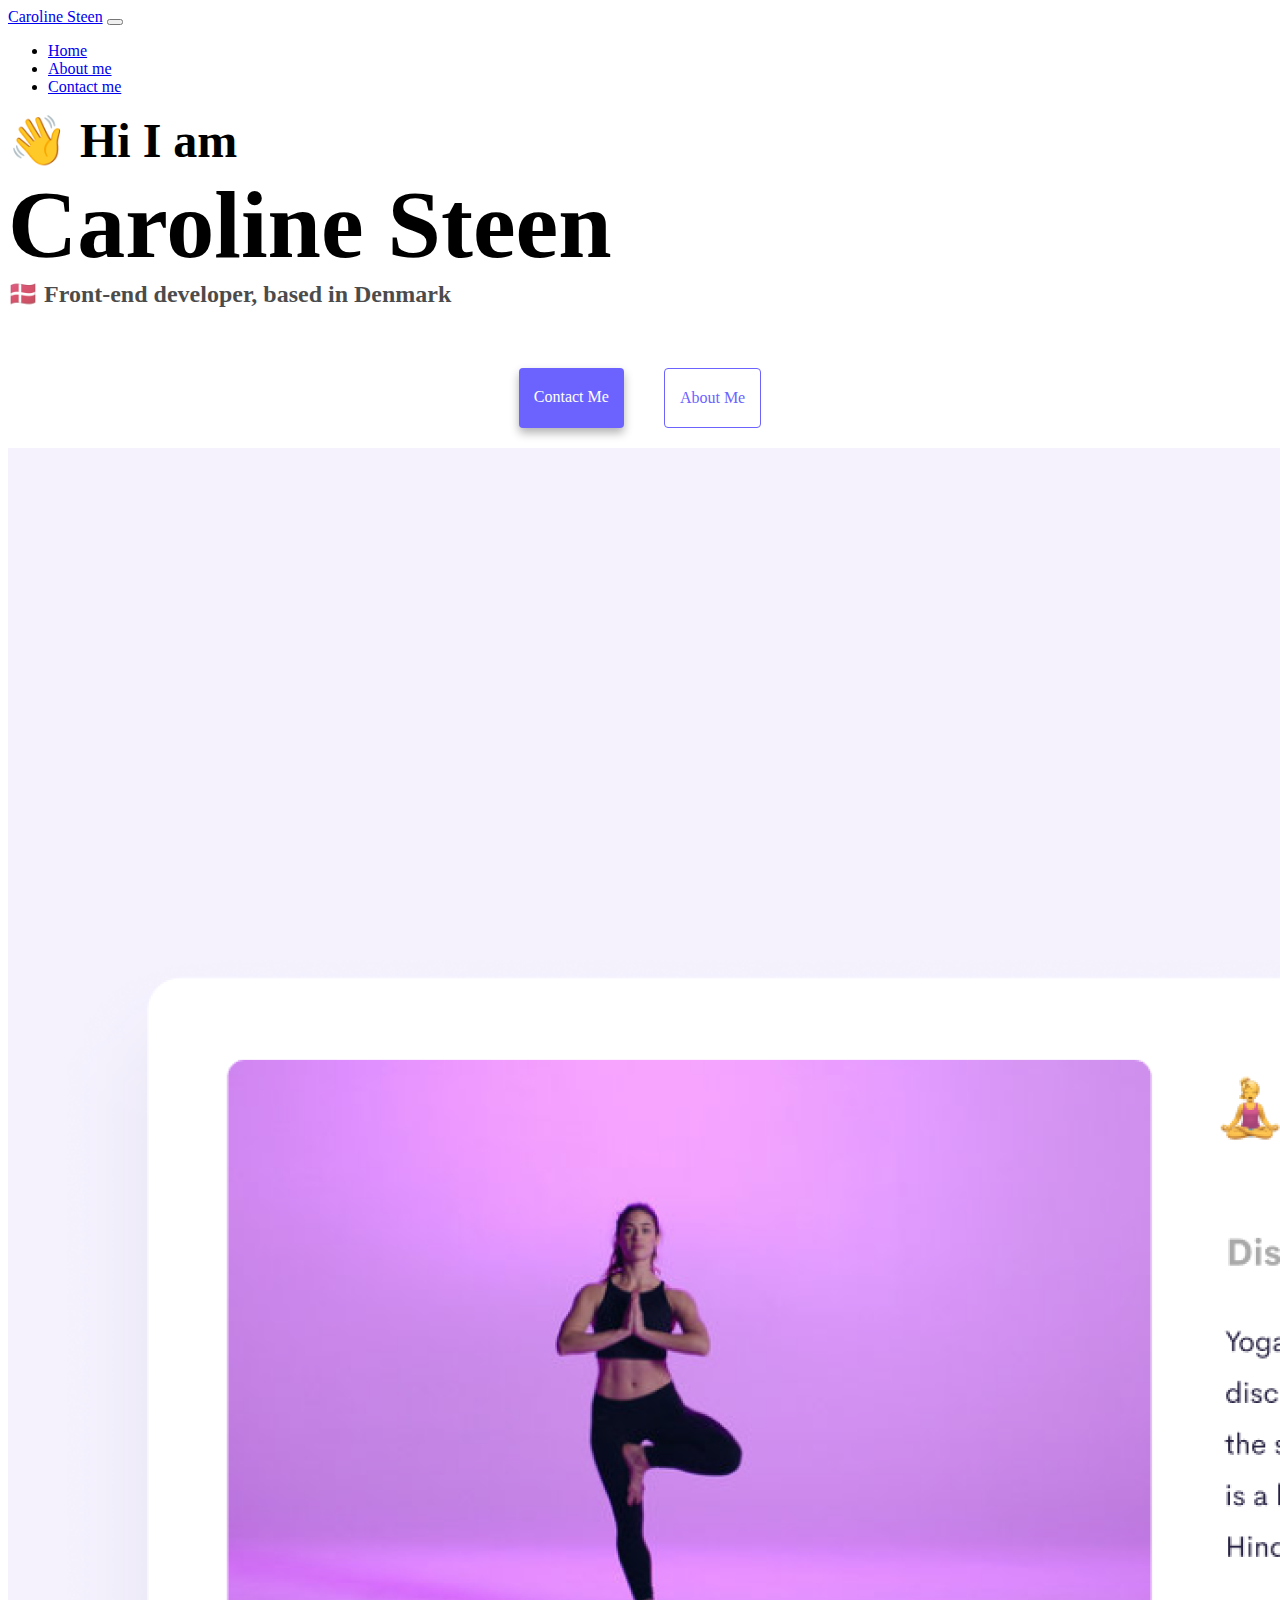
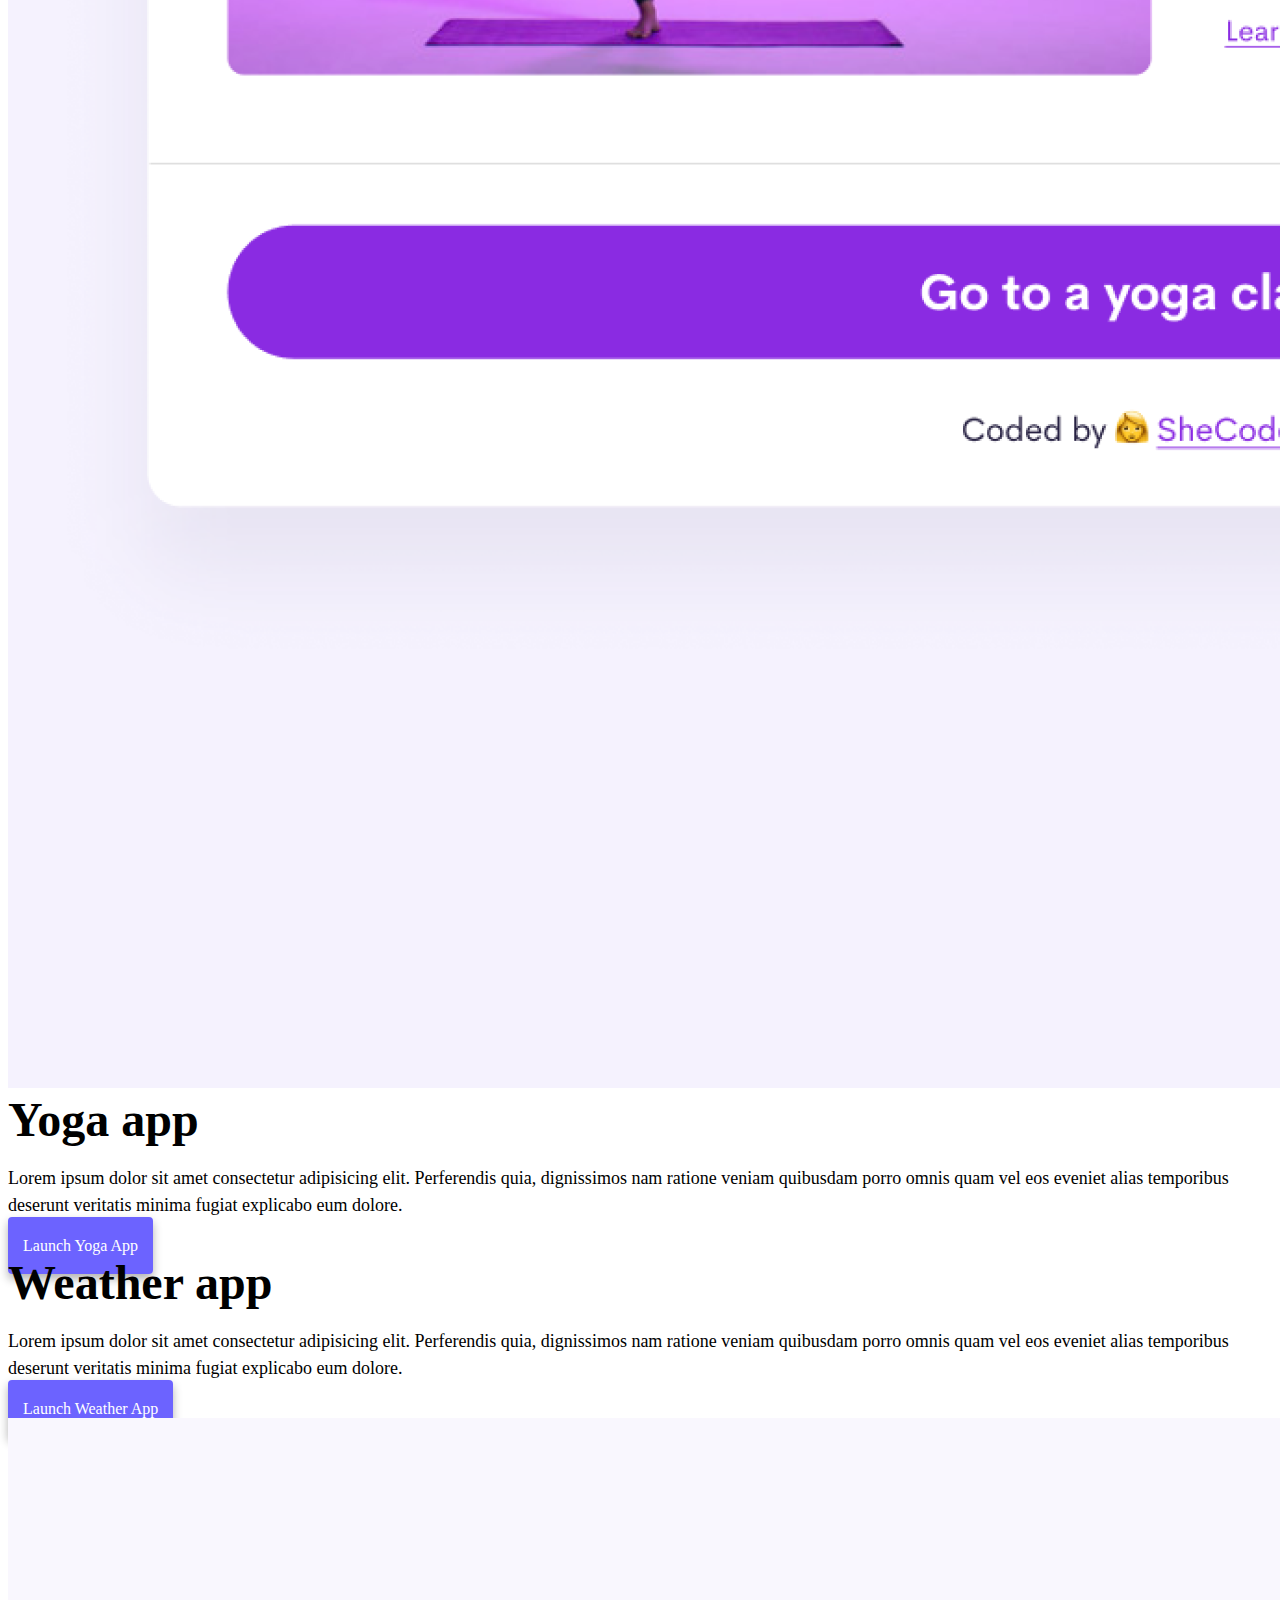
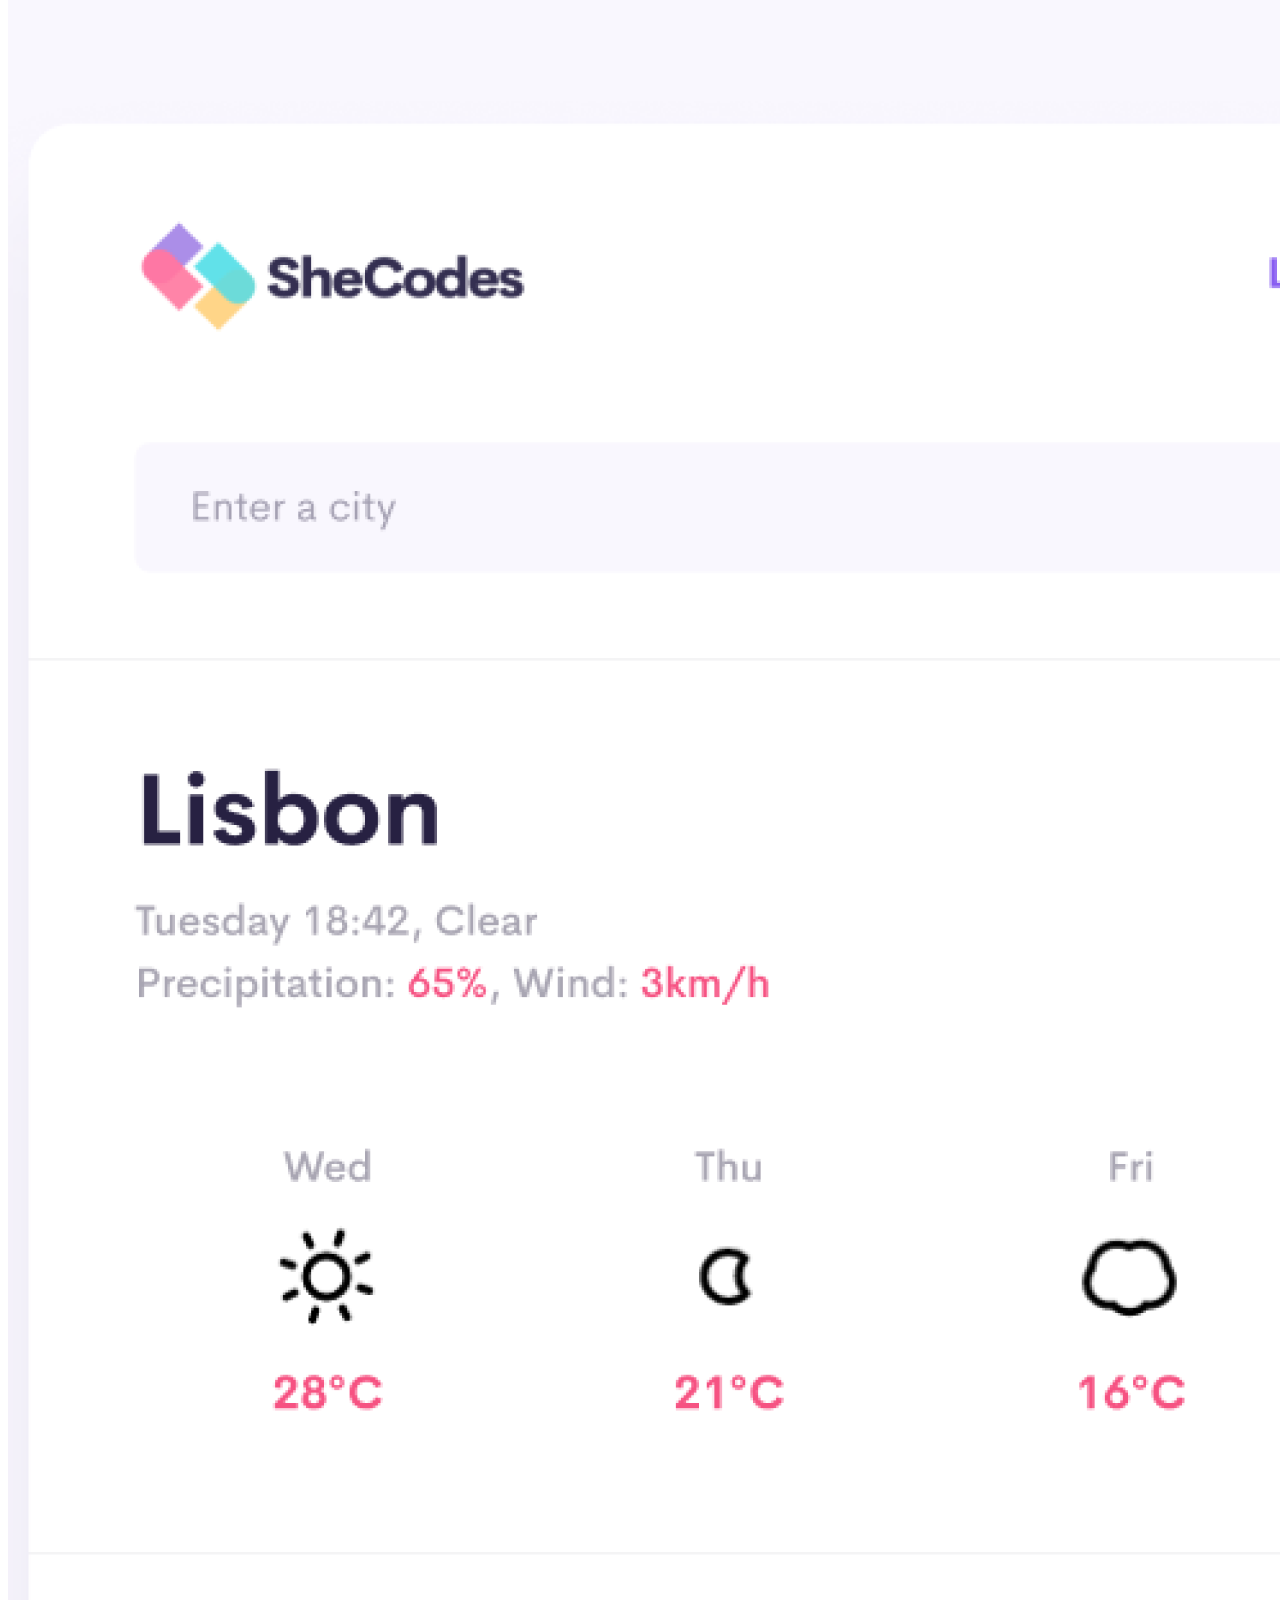
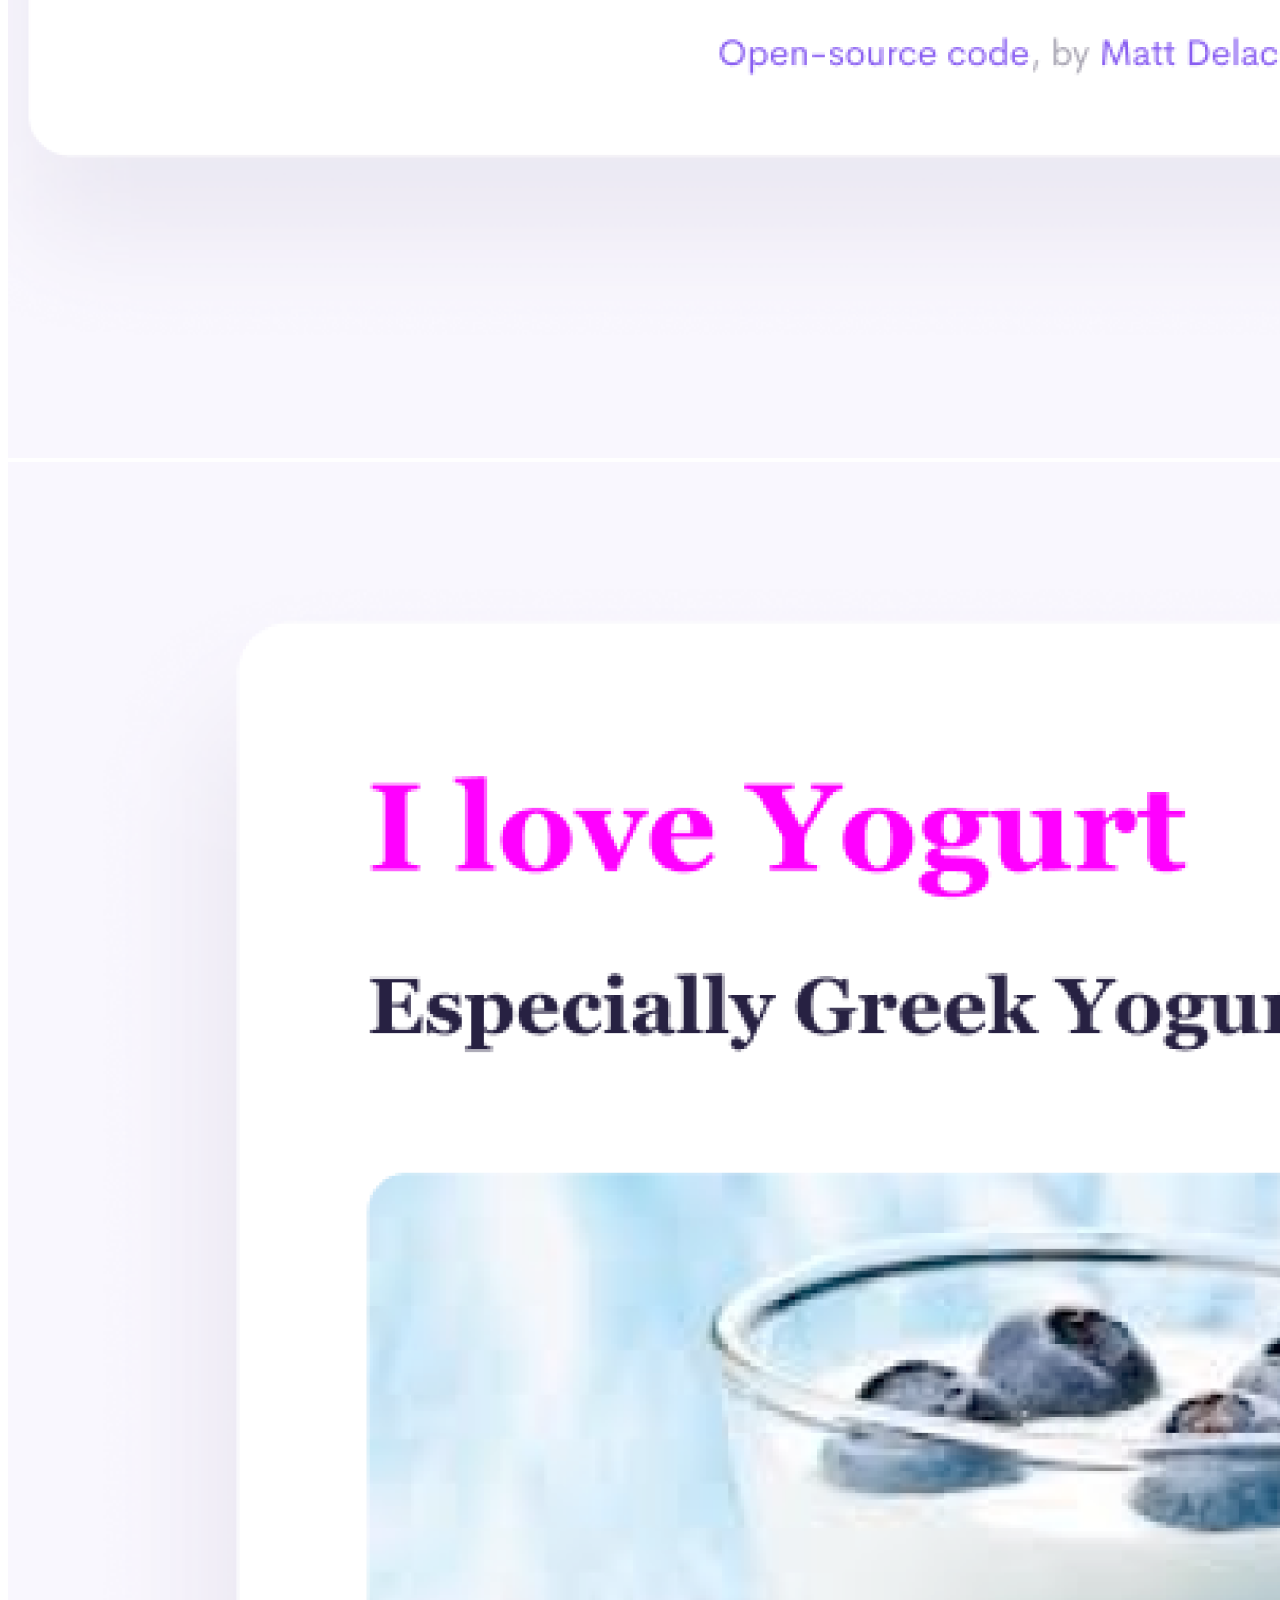
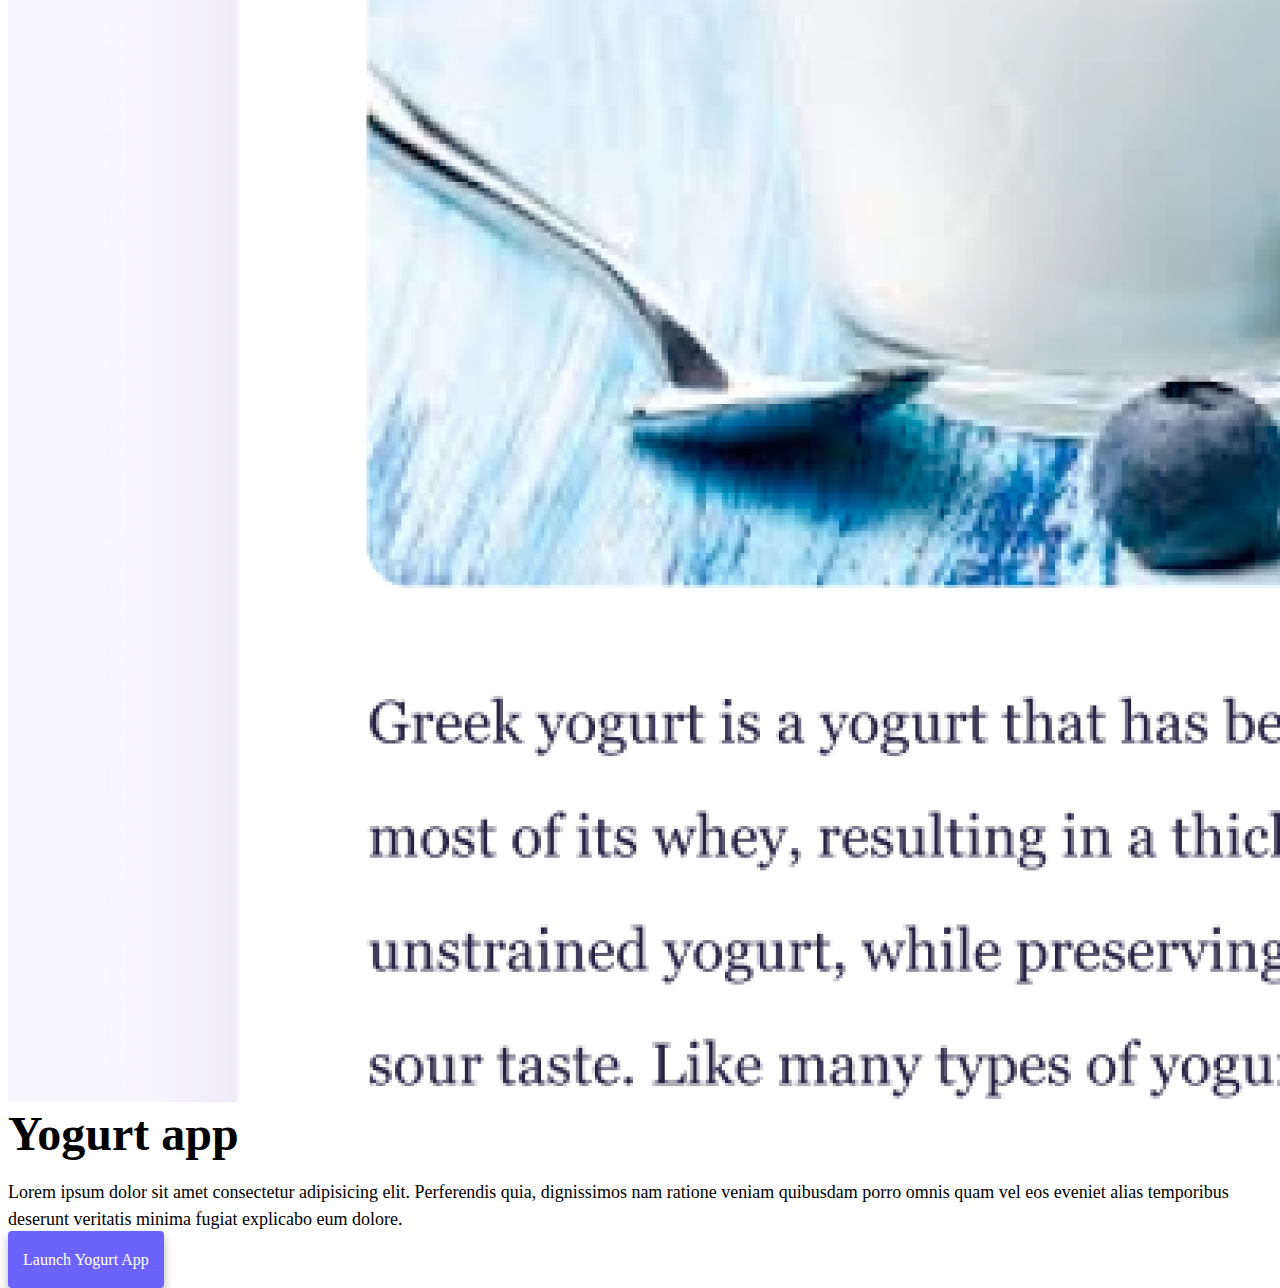
<file: index.html>
<!DOCTYPE html>
<html lang="en">
  <head>
    <meta charset="UTF-8" />
    <meta http-equiv="X-UA-Compatible" content="IE=edge" />
    <meta name="viewport" content="width=device-width, initial-scale=1.0" />
    <title>Caroline</title>
    <link
      href="https://cdn.jsdelivr.net/npm/bootstrap@5.0.0-beta2/dist/css/bootstrap.min.css"
      rel="stylesheet"
      integrity="sha384-BmbxuPwQa2lc/FVzBcNJ7UAyJxM6wuqIj61tLrc4wSX0szH/Ev+nYRRuWlolflfl"
      crossorigin="anonymous"
    />
    <link rel="stylesheet" href="/style.css" />
    <script
      src="https://cdn.jsdelivr.net/npm/bootstrap@5.3.0-alpha1/dist/js/bootstrap.bundle.min.js"
      integrity="sha384-w76AqPfDkMBDXo30jS1Sgez6pr3x5MlQ1ZAGC+nuZB+EYdgRZgiwxhTBTkF7CXvN"
      crossorigin="anonymous"
    ></script>
  </head>
  <body>
    <nav class="navbar sticky-top navbar-expand-lg navbar-light bg-light mb-5">
      <div class="container">
        <a class="navbar-brand" href="#">Caroline Steen</a>
        <button
          class="navbar-toggler"
          type="button"
          data-bs-toggle="collapse"
          data-bs-target="#navbarNav"
          aria-controls="navbarNav"
          aria-expanded="false"
          aria-label="Toggle navigation"
        >
          <span class="navbar-toggler-icon"></span>
        </button>
        <div class="collapse navbar-collapse" id="navbarNav">
          <ul class="navbar-nav">
            <li class="nav-item">
              <a class="nav-link active" aria-current="page" href="#">Home</a>
            </li>
            <li class="nav-item">
              <a class="nav-link" href="/about.html">About me</a>
            </li>
            <li class="nav-item">
              <a class="nav-link" href="/about.html#contact">Contact me</a>
            </li>
          </ul>
        </div>
      </div>
    </nav>
    <h2 class="text-center mt-5">👋 Hi I am</h2>
    <h1 class="text-center">Caroline Steen</h1>
    <h3 class="text-center">🇩🇰 Front-end developer, based in Denmark</h3>
    <div class="navigation-links">
      <a href="/about.html#contact" class="contact-link">Contact me</a>
      <a href="/about.html" class="about-link">About me</a>
    </div>
    <div class="container">
      <div class="row">
        <div class="col-6">
          <img src="/images/yoga.png" class="img-fluid rounded" />
        </div>
        <div class="col-6">
          <h2 class="mb-3">Yoga app</h2>
          <p>
            Lorem ipsum dolor sit amet consectetur adipisicing elit. Perferendis
            quia, dignissimos nam ratione veniam quibusdam porro omnis quam vel
            eos eveniet alias temporibus deserunt veritatis minima fugiat
            explicabo eum dolore.
          </p>
          <div class="mt-5">
            <a href="#" class="primary-link">Launch Yoga App</a>
          </div>
        </div>

        <div class="row mt-5">
          <div class="col-6">
            <h2 class="mb-3">Weather app</h2>
            <p>
              Lorem ipsum dolor sit amet consectetur adipisicing elit.
              Perferendis quia, dignissimos nam ratione veniam quibusdam porro
              omnis quam vel eos eveniet alias temporibus deserunt veritatis
              minima fugiat explicabo eum dolore.
            </p>
            <div class="mb-5 mt-5">
              <a href="#" class="primary-link d-flex">Launch Weather App</a>
            </div>
          </div>
          <div class="col-6">
            <img src="/images/weather.png" class="img-fluid rounded" />
          </div>
        </div>
        <div class="row mt-5">
          <div class="col-6">
            <img src="/images/yogurt.png" class="img-fluid rounded" />
          </div>
          <div class="col-6">
            <h2 class="mb-3">Yogurt app</h2>
            <p>
              Lorem ipsum dolor sit amet consectetur adipisicing elit.
              Perferendis quia, dignissimos nam ratione veniam quibusdam porro
              omnis quam vel eos eveniet alias temporibus deserunt veritatis
              minima fugiat explicabo eum dolore.
            </p>
            <div class="mt-5">
              <a href="#" class="primary-link">Launch Yogurt App</a>
            </div>
          </div>
        </div>
      </div>
    </div>
  </body>
</html>
</file>
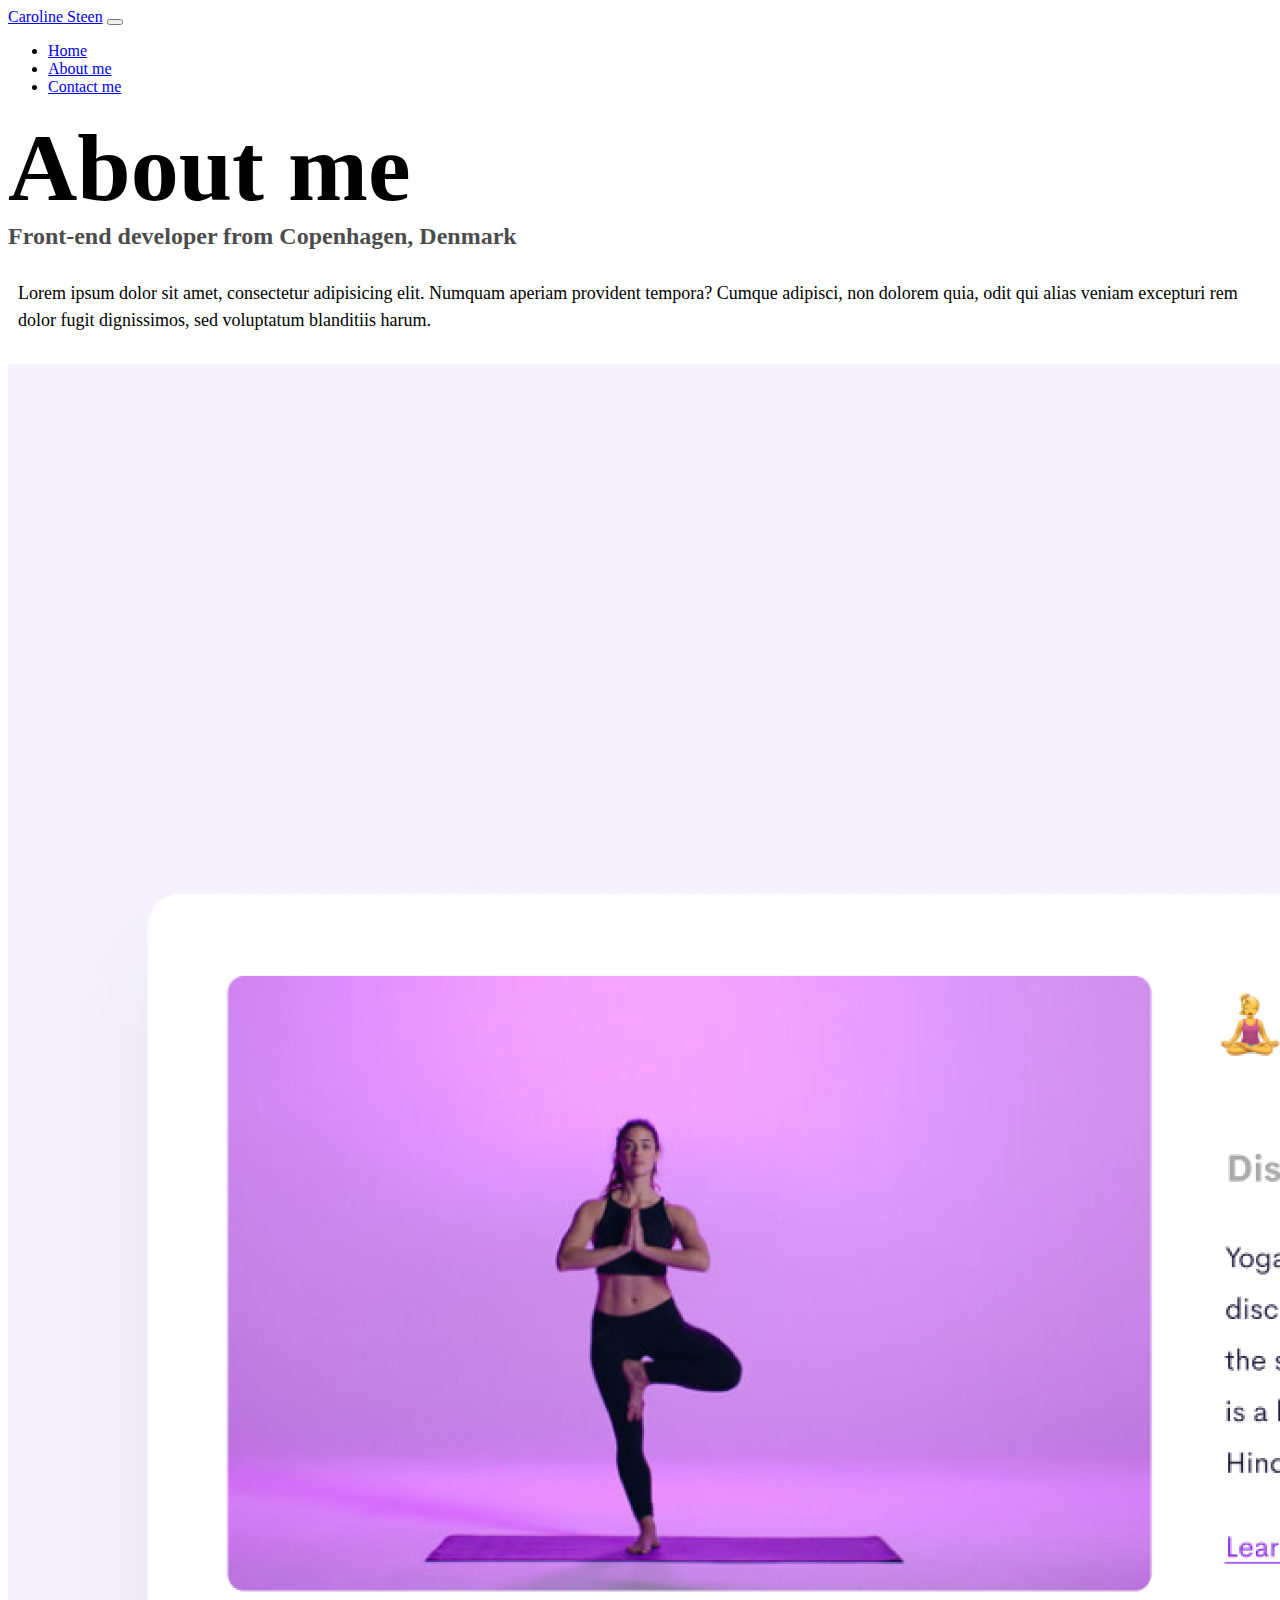
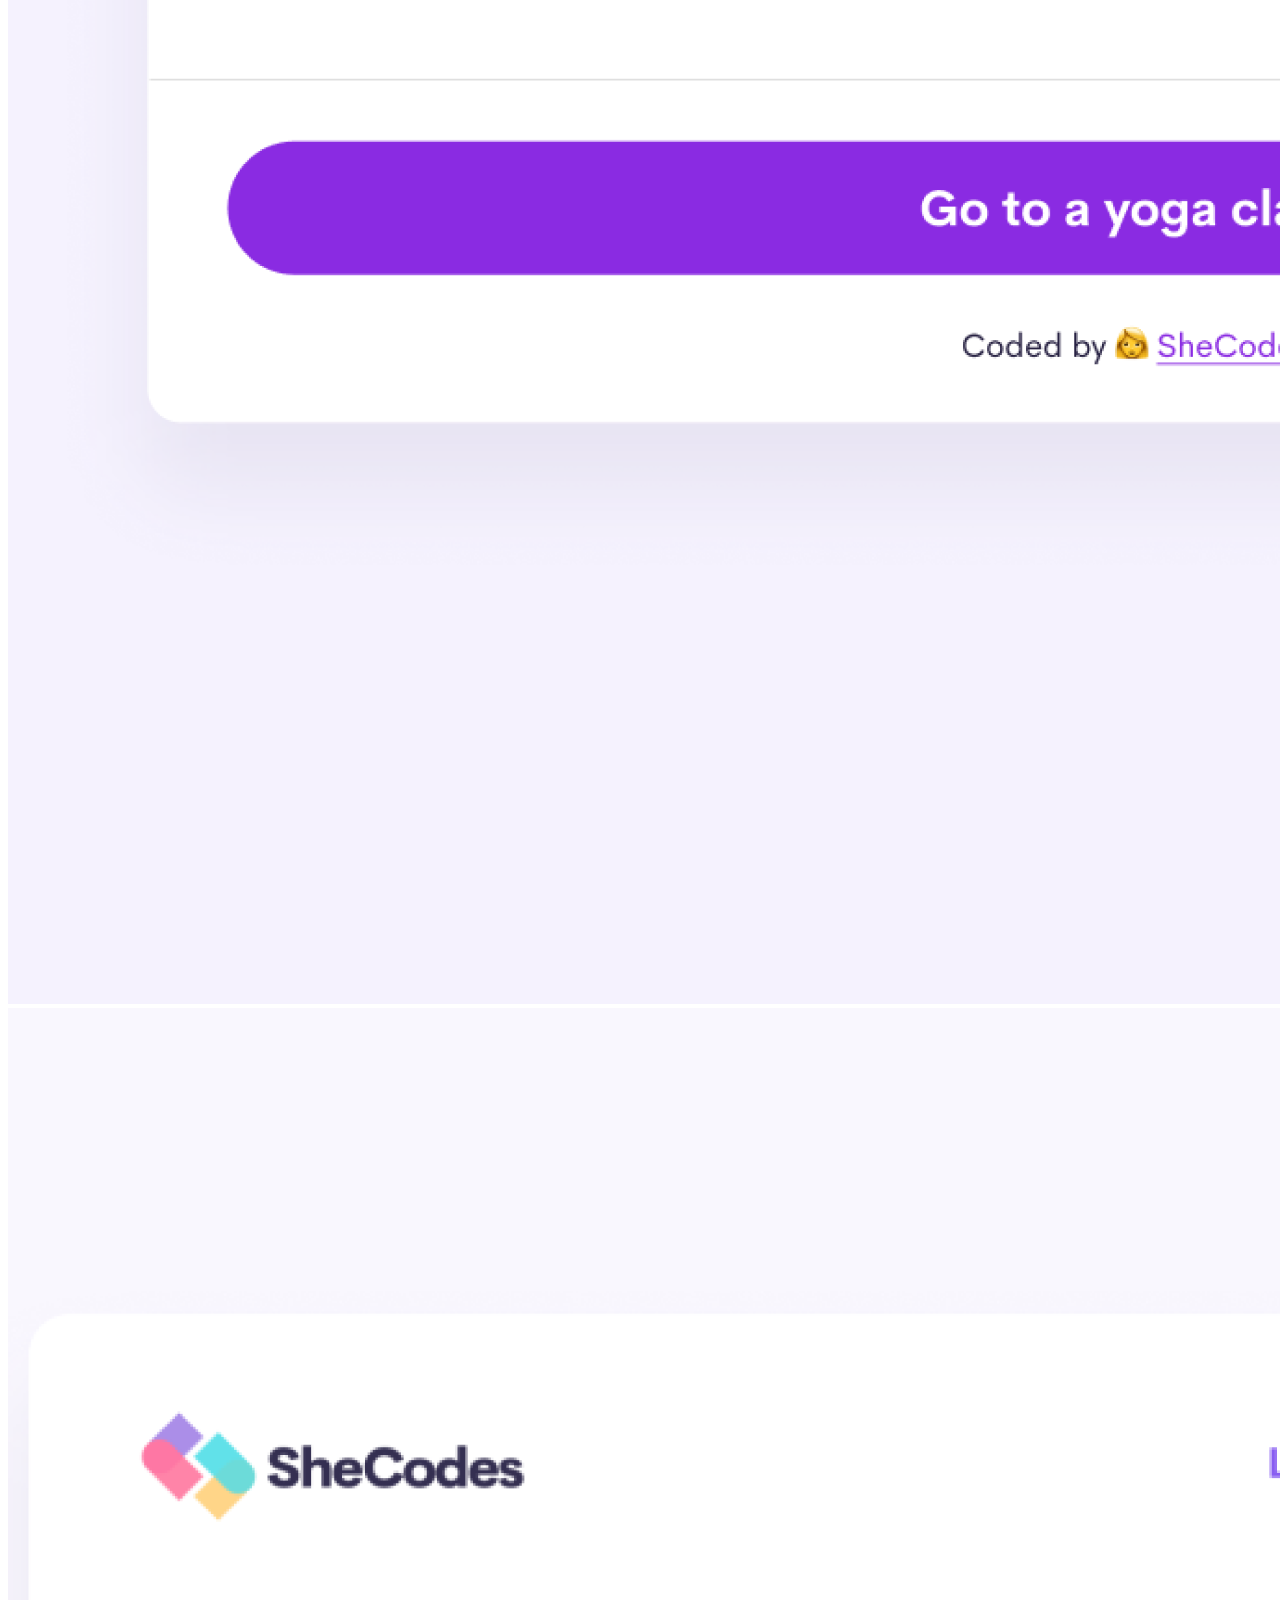
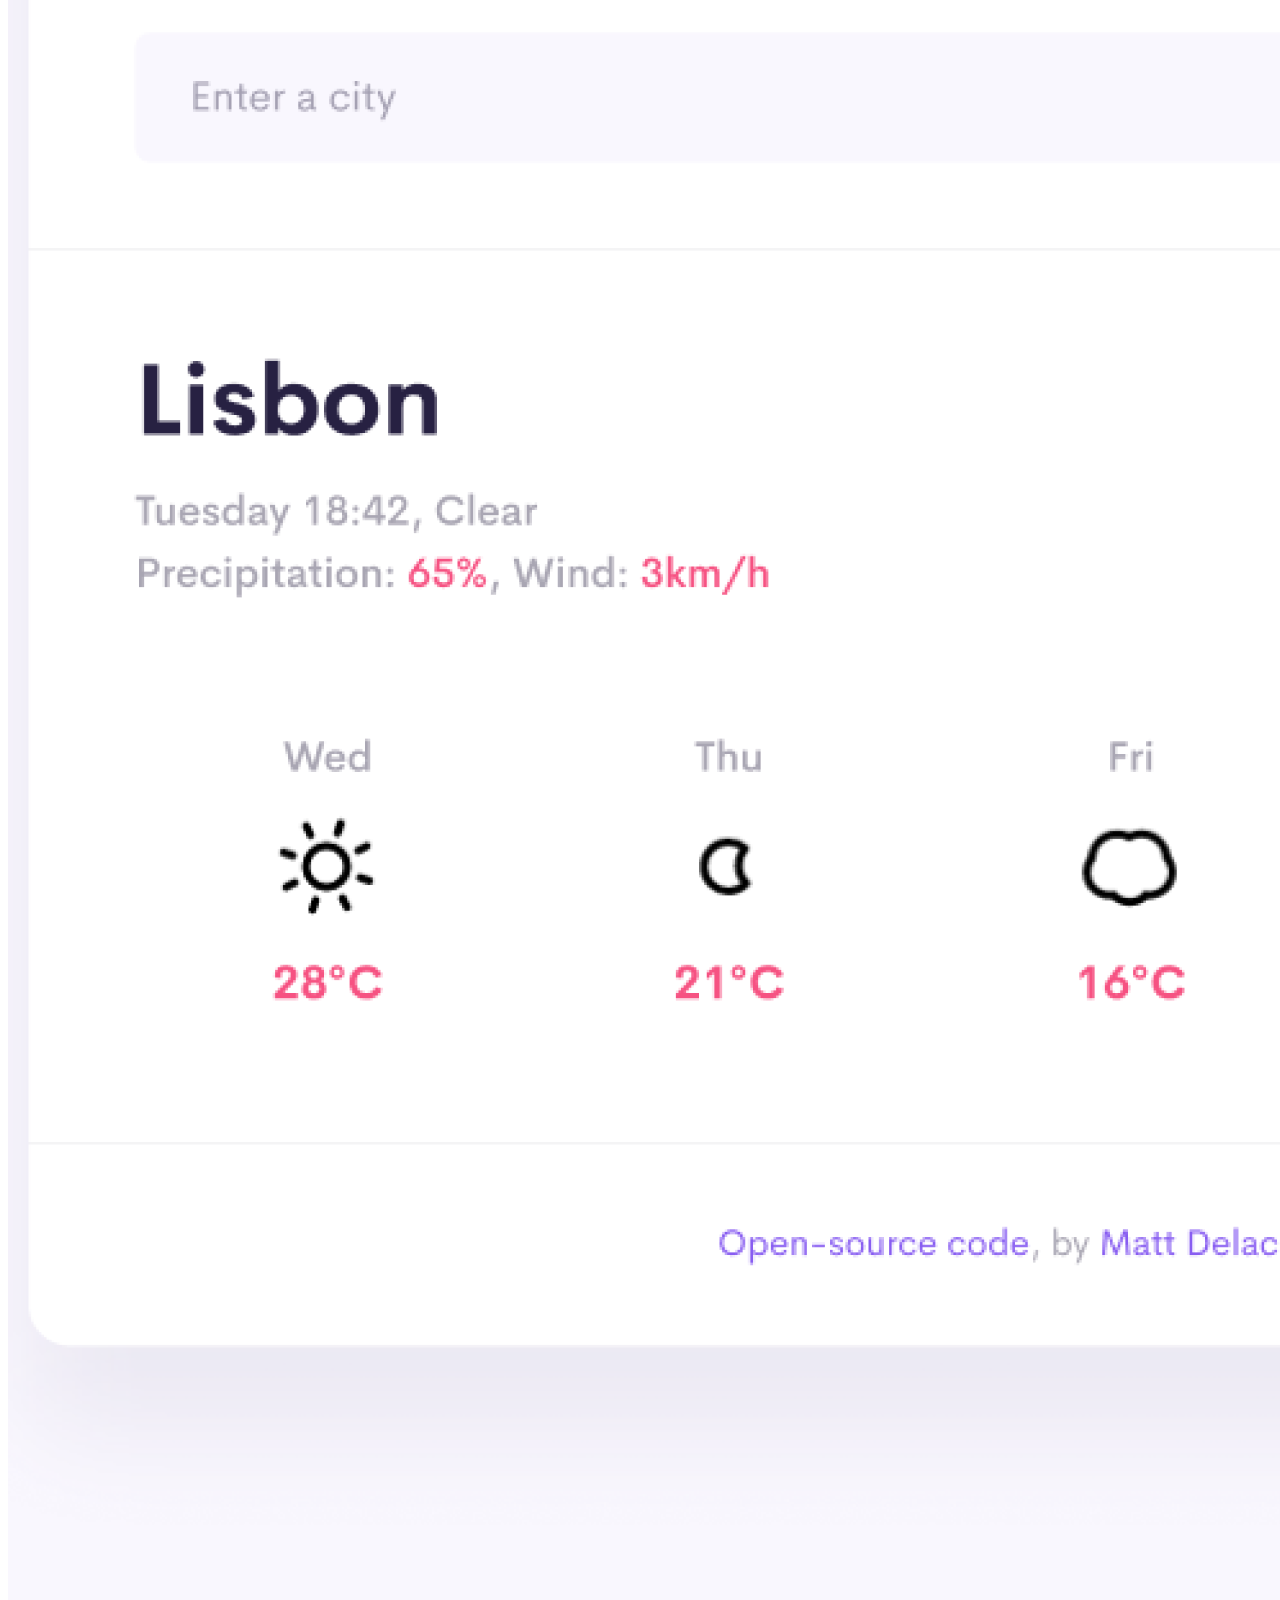
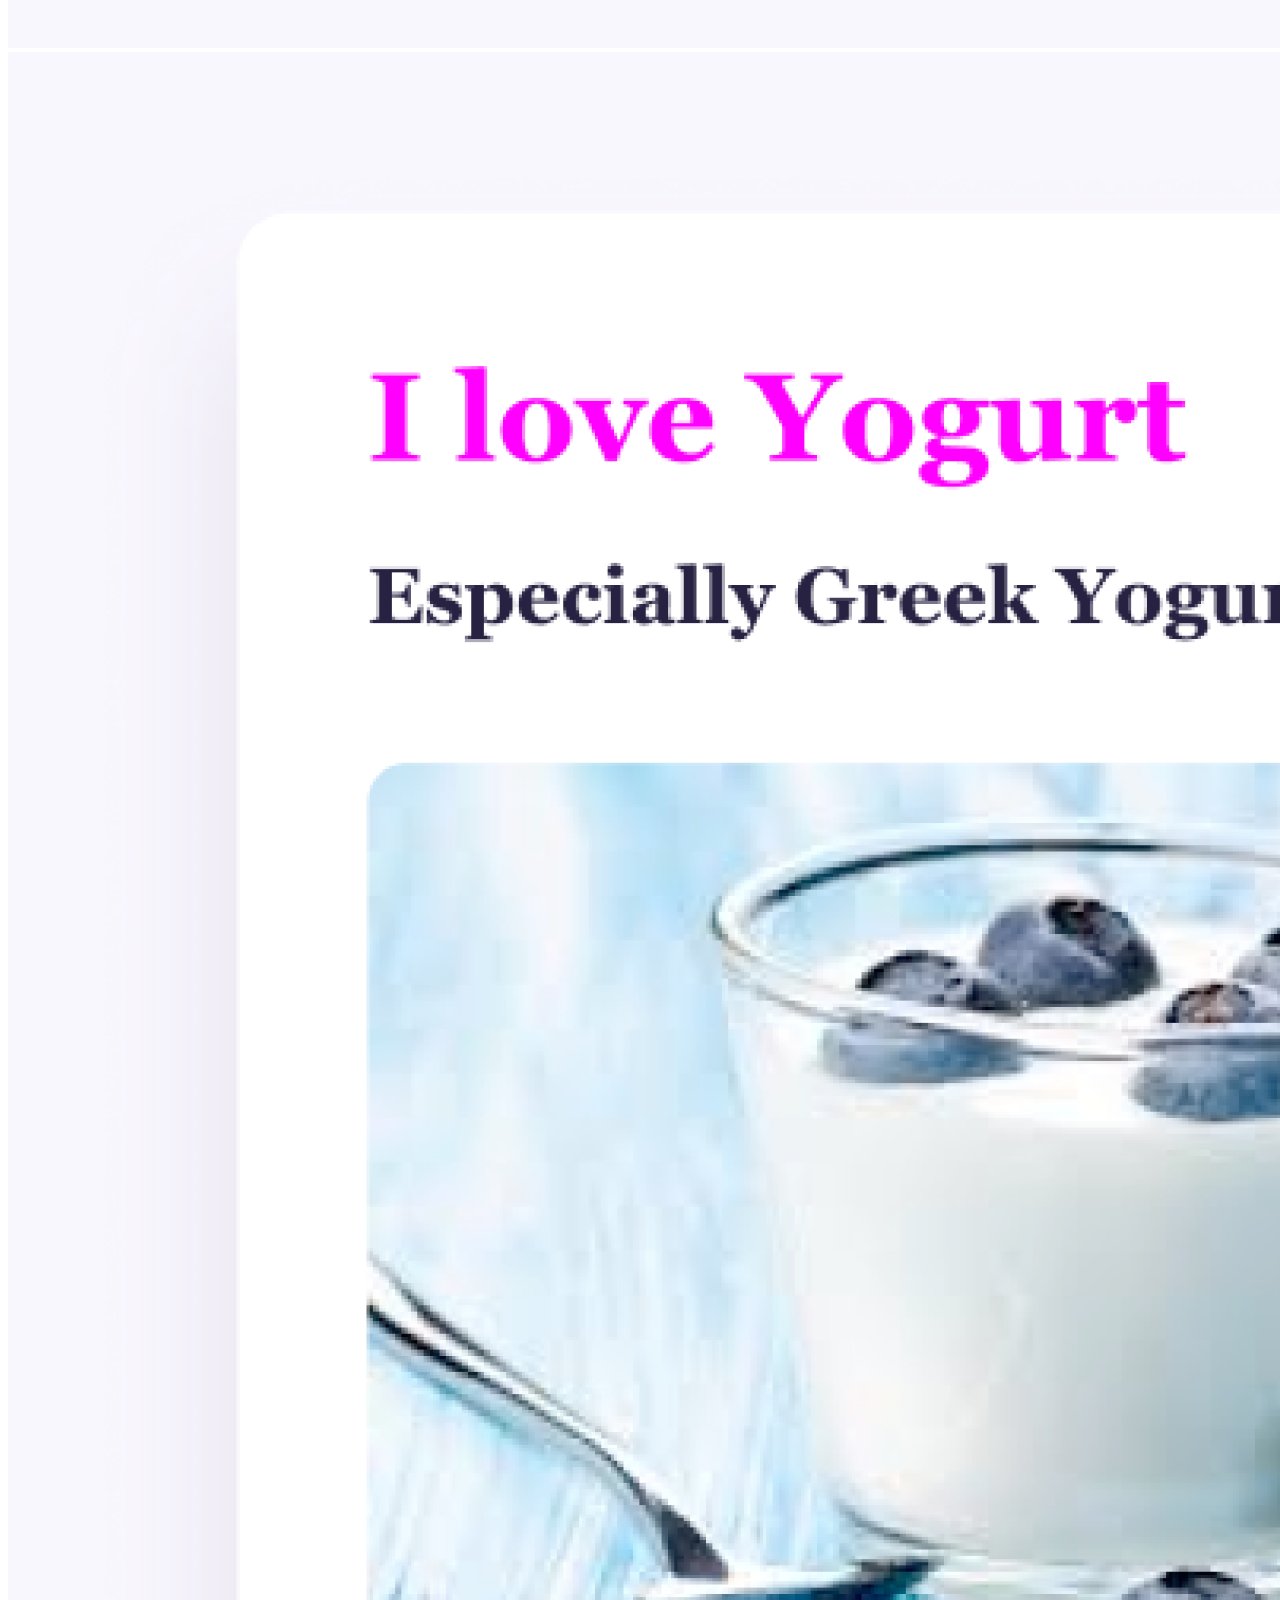
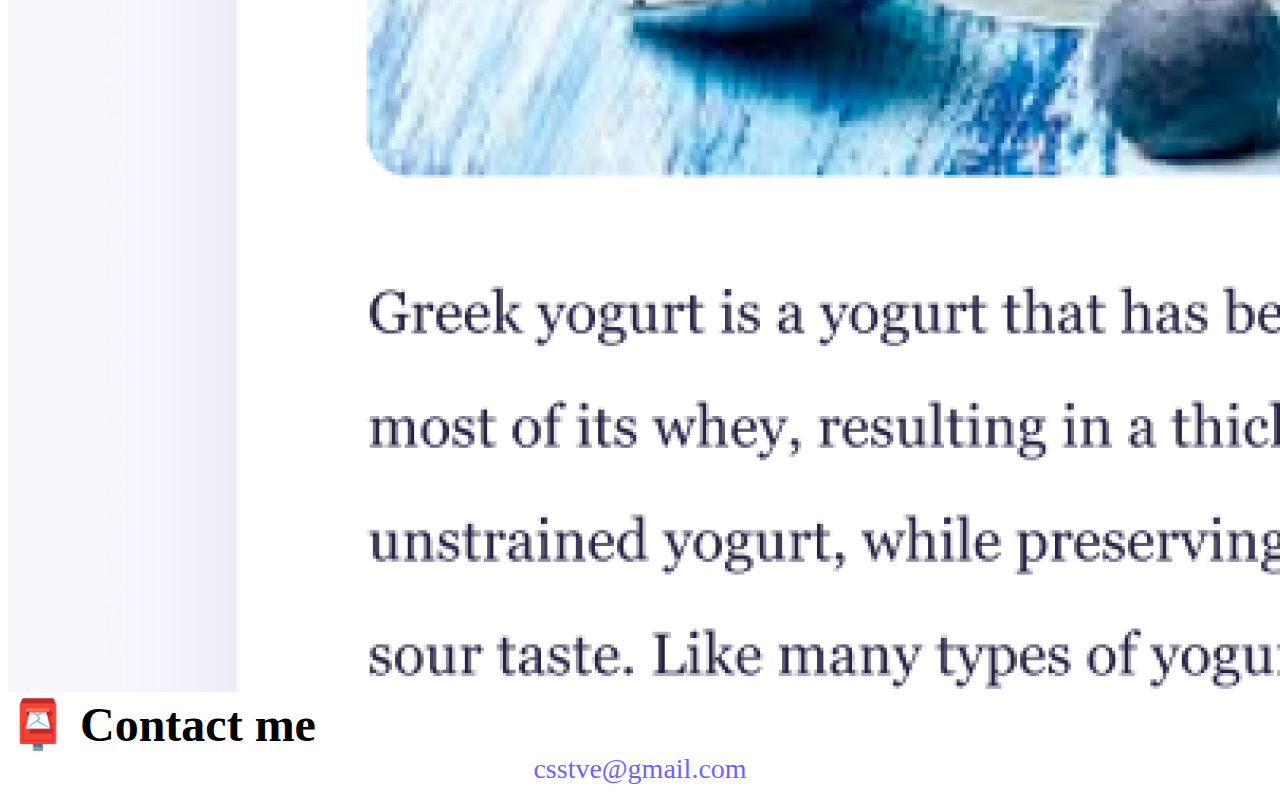
<file: about.html>
<!DOCTYPE html>
<html lang="en">
  <head>
    <meta charset="UTF-8" />
    <meta http-equiv="X-UA-Compatible" content="IE=edge" />
    <meta name="viewport" content="width=device-width, initial-scale=1.0" />
    <link
      href="https://cdn.jsdelivr.net/npm/bootstrap@5.0.0-beta2/dist/css/bootstrap.min.css"
      rel="stylesheet"
      integrity="sha384-BmbxuPwQa2lc/FVzBcNJ7UAyJxM6wuqIj61tLrc4wSX0szH/Ev+nYRRuWlolflfl"
      crossorigin="anonymous"
    />
    <link rel="stylesheet" href="/style.css" />
    <script
      src="https://cdn.jsdelivr.net/npm/bootstrap@5.3.0-alpha1/dist/js/bootstrap.bundle.min.js"
      integrity="sha384-w76AqPfDkMBDXo30jS1Sgez6pr3x5MlQ1ZAGC+nuZB+EYdgRZgiwxhTBTkF7CXvN"
      crossorigin="anonymous"
    ></script>
    <title>About Caroline</title>
  </head>
  <body>
    <nav class="navbar sticky-top navbar-expand-lg navbar-light bg-light mb-5">
      <div class="container">
        <a class="navbar-brand" href="#">Caroline Steen</a>
        <button
          class="navbar-toggler"
          type="button"
          data-bs-toggle="collapse"
          data-bs-target="#navbarNav"
          aria-controls="navbarNav"
          aria-expanded="false"
          aria-label="Toggle navigation"
        >
          <span class="navbar-toggler-icon"></span>
        </button>
        <div class="collapse navbar-collapse" id="navbarNav">
          <ul class="navbar-nav">
            <li class="nav-item">
              <a class="nav-link" aria-current="page" href="/index.html"
                >Home</a
              >
            </li>
            <li class="nav-item">
              <a class="nav-link active" href="/about.html">About me</a>
            </li>
            <li class="nav-item">
              <a class="nav-link" href="/about.html#contact">Contact me</a>
            </li>
          </ul>
        </div>
      </div>
    </nav>
    <h1 class="text-center">About me</h1>
    <h3 class="text-center">Front-end developer from Copenhagen, Denmark</h3>
    <div class="about-paragraphs text-center">
      <p>
        Lorem ipsum dolor sit amet, consectetur adipisicing elit. Numquam
        aperiam provident tempora? Cumque adipisci, non dolorem quia, odit qui
        alias veniam excepturi rem dolor fugit dignissimos, sed voluptatum
        blanditiis harum.
      </p>
    </div>
    <div class="container">
      <div class="row">
        <div class="col-sm-4">
          <img src="/images/yoga.png" class="img-fluid p-2 shadow rounded" />
        </div>
        <div class="col-sm-4">
          <img src="/images/weather.png" class="img-fluid p-2 shadow rounded" />
        </div>
        <div class="col-sm-4">
          <img src="/images/yogurt.png" class="img-fluid p-2 shadow rounded" />
        </div>
      </div>
    </div>
    <div class="text-center mt-5" id="contact">
      <h2>📮 Contact me</h2>
      <a href="mailto:[email]" class="email-link"> csstve@gmail.com </a>
    </div>
  </body>
</html>
</file>
<file: style.css>
:root {
  --primary-color: #6c63ff;
  --secondary-color: #f5f2fe;
  --box-shadow: 0 5px 10px rgba(0, 0, 0, 0.3);
}

h1,
h2,
h3 {
  margin: 0;
}

h1 {
  font-size: 96px;
}

h2 {
  font-size: 48px;
}

h3 {
  font-size: 24px;
  opacity: 0.7;
}

p {
  font-size: 18px;
  line-height: 1.5;
}

.navigation-links {
  display: flex;
  margin-top: 40px;
  justify-content: center;
}

.navigation-links a {
  margin: 20px;
  border-radius: 4px;
  padding: 20px 15px;
  text-decoration: none;
  text-transform: capitalize;
}

.contact-link {
  background: var(--primary-color);
  box-shadow: var(--box-shadow);
  color: white;
}

.primary-link {
  border-radius: 4px;
  padding: 20px 15px;
  text-decoration: none;
  text-transform: capitalize;
  background: var(--primary-color);
  box-shadow: var(--box-shadow);
  color: white;
}

@media (max-width: 400px) {
  .primary-link {
    font-size: 13px;
  }
  img {
    display: block;
  }
  h1 {
    font-size: 50px;
  }
  h2 {
    font-size: 30px;
  }
  .col-6 {
    flex: 0 0 auto;
    width: 100%;
  }
}

.about-link {
  color: var(--primary-color);
  border: 1px solid var(--primary-color);
}

.homepage-link {
  color: var(--primary-color);
  text-align: center;
  display: block;
}

.about-paragraphs {
  margin: 30px 0;
}

.about-paragraphs p {
  margin: 10px;
}

.email-link {
  display: flex;
  justify-content: center;
  color: var(--primary-color);
  font-size: 28px;
  text-decoration: none;
}

.email-link:hover {
  text-decoration: underline;
}
</file>
